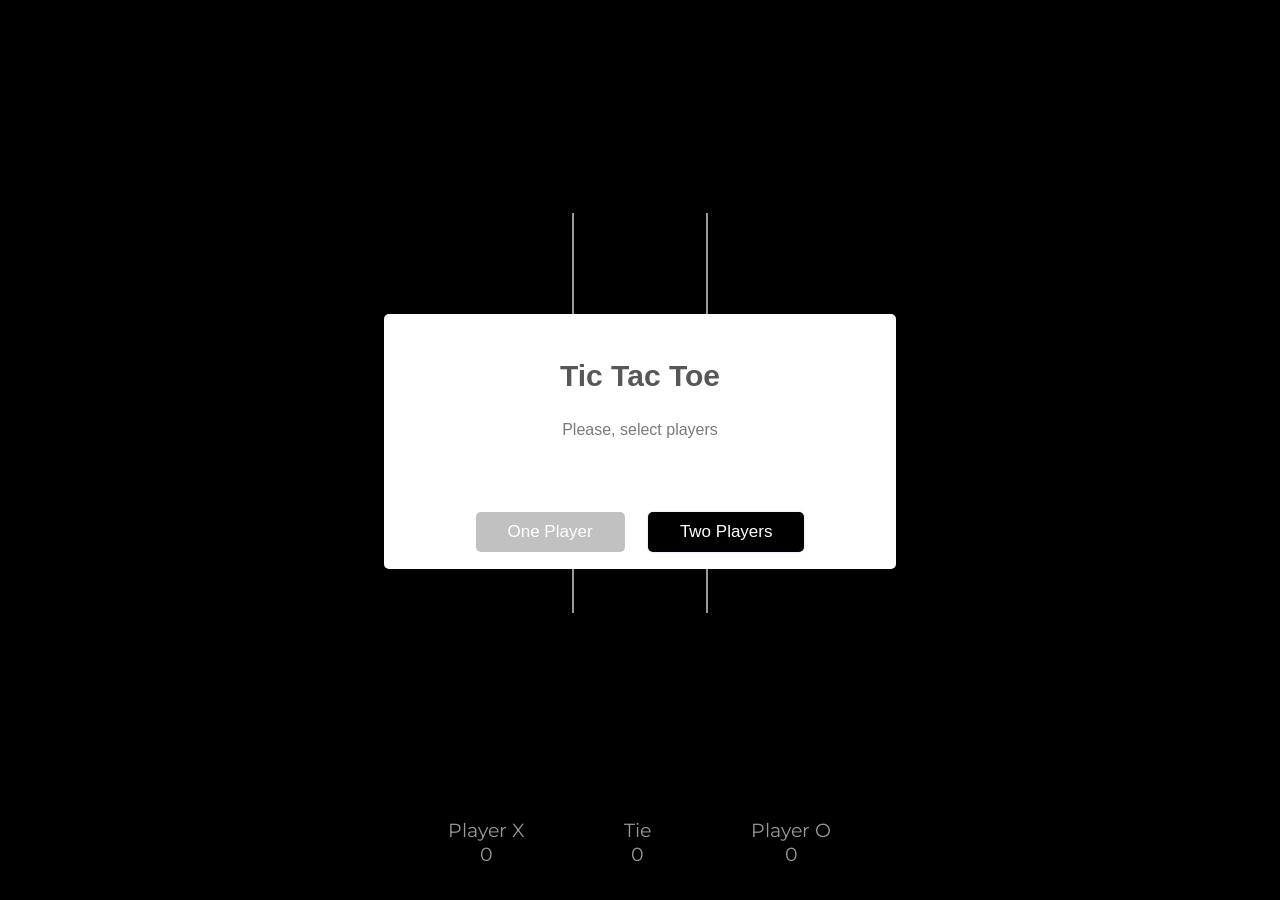
<file: index.html>
<!DOCTYPE html>
<html lang="en">
<head>
  <meta charset="UTF-8">
  <meta name="viewport" content="width=device-width, initial-scale=1">
  <meta name="viewport" content="height=device-height, initial-scale=1">
  <meta http-equiv="X-UA-Compatible" content="ie=edge">
  <link rel="stylesheet" href="css/tictac.css">
  <link rel="stylesheet" type="text/css" href="sweetalert.css">
  <link href="https://fonts.googleapis.com/css?family=Montserrat" rel="stylesheet">
  <title>Tic Tac Toe</title>
</head>
<body>
  <div class="content" id="content">
    <div class="tictac">
      <div class="row1">
        <div class="casilla0" id="casilla0" onClick="play(0)"></div>
        <div class="casilla1" id="casilla1" onClick="play(1)"></div>
        <div class="casilla2" id="casilla2" onClick="play(2)"></div>
      </div>
      <div class="row2">
        <div class="casilla3" id="casilla3" onClick="play(3)"></div>
        <div class="casilla4" id="casilla4" onClick="play(4)"></div>
        <div class="casilla5" id="casilla5" onClick="play(5)"></div>
      </div>
      <div class="row3">
        <div class="casilla6" id="casilla6" onClick="play(6)"></div>
        <div class="casilla7" id="casilla7" onClick="play(7)"></div>
        <div class="casilla8" id="casilla8" onClick="play(8)"></div>
      </div>
    </div>
    <!-- <button type="button" name="button" onclick="starGame(true)" id="CPUPlayers"><p id="textPlayers">Two Players</p></button> -->
  </div>
  <div class="info">
    <p class="player1">
      <span id="player1">Player X</span>
      <span id="score1">0</span>
    </p>
    <p class="tie">
      <span id="tie">Tie</span>
      <span id="score2">0</span>
    </p>
    <p class="player2">
      <span id="player2">Player O</span>
      <span id="score3">0</span>
    </p>
  </div>
  <script src="sweetalert.min.js"></script>
  <script>
    let p1 = document.getElementById('player1');
    let p2 = document.getElementById('player2');
    let pScore1 = document.getElementById('score1');
    let pScore2 = document.getElementById('score3');
    let tieScore = document.getElementById('score2');
    let button = document.getElementById('button');
    let cell = new Array(8);
    let score1 = 0, score2 = 0, score = 0;
    let player1, robot, player2;
    let element;

    start();

    function start() {
      swal({
        title: "Tic Tac Toe",
        text: "Please, select players",
        showCancelButton: true,
        confirmButtonColor: "black",
        confirmButtonText: "Two Players",
        cancelButtonText: "One Player",
      },
      function(isConfirm){
        if (isConfirm) {
          robot = false;
          player2 = true;
          initialGame(false)
        } else {
          robot = true;
          initialGame(true)
        }
      });
    }

    function initialGame(robot) {
      clearBoard();
      shadowClassFirstPlayer();
      if(robot) {
        p2.innerHTML = "CPU O";
        playRobot(cell);
      }
    }

    function play(integer) {
      if(somebodyWins(cell)) return alert('alguien gano')
      if(checkCell(integer, cell) && !player1) {
        drawO(integer);
        if(robot) {
          playRobot(cell);
        }
      } else if(player2){
        drawX(integer);
      }
    }

    function playRobot(cell) {
      if(somebodyWins(cell)) return alert('alguien gano')
      let cellRobot = generateNumber();
      let cellCopy = cell;
      console.log(`Esta es la variable generada en playRobot ${cellRobot}`);
      if(checkCell(cellRobot, cellCopy)) {
        console.log(`Se va a dibujar con la variable generada ${cellRobot}`)
        drawX(cellRobot)
      } else {
        return playRobot();
      }
    }

    function generateNumber() {
      return Math.round(Math.random() * (8));
    }

    function checkCell(integer, cellCopy) {
      console.log(cellCopy);
      if(cell[integer] != 0) {
        return false
      } else {
        return true
      }
    }

    function drawX(integer) {
      element = document.getElementById(`casilla${integer}`);
      console.log(`El arreglo antes de drawX es ${cell}`)
      cell[integer] = 1;
      console.log(`El arreglo despues de drawX es ${cell}`)
      element.innerHTML = "<img src='img/X.png' class='drawX'>";
      if(somebodyWins(cell)){
        setTimeout(() => alertShowed('Player X wins'), 1500);
        score1 += 1;
        pScore1.innerHTML = score1
      } else if(theEnd(cell)){
        alertShowed('It is a tie! :D');
      }
      player1 = !player1;
    }

    function drawO(integer){
      element = document.getElementById(`casilla${integer}`);
      cell[integer] = 2;
      element.innerHTML = "<img src='img/O.png' class='drawO'>";
      if(somebodyWins(cell)){
        score2 += 1;
        pScore2.innerHTML = score2;
        setTimeout(() => alertShowed('Player O Wins'), 1500);
      } else if(theEnd(cell)){
        alertShowed('It is a tie! :D');
      }
      player1 = !player1;
    }

    function alertShowed(str) {
      swal({
        title: `${str}`,
        text: 'Would you like to play again?',
        showConfirmButton: true,
        confirmButtonText: "Yes",
      }, (isConfirm) => {
        if(isConfirm) initialGame(robot)
      })
    }

    function somebodyWins(cell) {
      //row
      if(cell[0] == 1 && cell[1] == 1 && cell[2] == 1) return true
      if(cell[0] == 2 && cell[1] == 2 && cell[2] == 2) return true
      if(cell[3] == 1 && cell[4] == 1 && cell[5] == 1) return true
      if(cell[3] == 2 && cell[4] == 2 && cell[5] == 2) return true
      if(cell[6] == 1 && cell[7] == 1 && cell[8] == 1) return true
      if(cell[6] == 2 && cell[7] == 2 && cell[8] == 2) return true
      //Column
      if(cell[0] == 1 && cell[3] == 1 && cell[6] == 1) return true
      if(cell[0] == 2 && cell[3] == 2 && cell[6] == 2) return true
      if(cell[1] == 1 && cell[4] == 1 && cell[7] == 1) return true
      if(cell[1] == 2 && cell[4] == 2 && cell[7] == 2) return true
      if(cell[2] == 1 && cell[5] == 1 && cell[8] == 1) return true
      if(cell[2] == 2 && cell[5] == 2 && cell[8] == 2) return true

      //Cross
      if(cell[0] == 1 && cell[4] == 1 && cell[8] == 1) return true
      if(cell[0] == 2 && cell[4] == 2 && cell[8] == 2) return true
      if(cell[2] == 1 && cell[4] == 1 && cell[6] == 1) return true
      if(cell[2] == 2 && cell[4] == 2 && cell[6] == 2) return true
    }

    function clearBoard() {
      for(let i = 0; i < 9; i++) {
        cell[i] = 0;
        document.getElementById(`casilla${i}`).innerHTML = "<img src='' class=''>";
      }
    }

    function theEnd(cell) {
      for(let i = 0; i < 9; i++) {
        if(cell[i] == 0) return false
      }
      score += 1;
      tieScore.innerHTML = score;
      return true
    }

    function shadowClassFirstPlayer() {
      player1 = true;
      p1.classList.add("shadow");
      p2.classList.remove("shadow");
    }

    function shadowClassSecondPlayer() {
      p1.classList.remove("shadow");
      p2.classList.add("shadow");
    }
  </script>
</body>
</html>
</file>
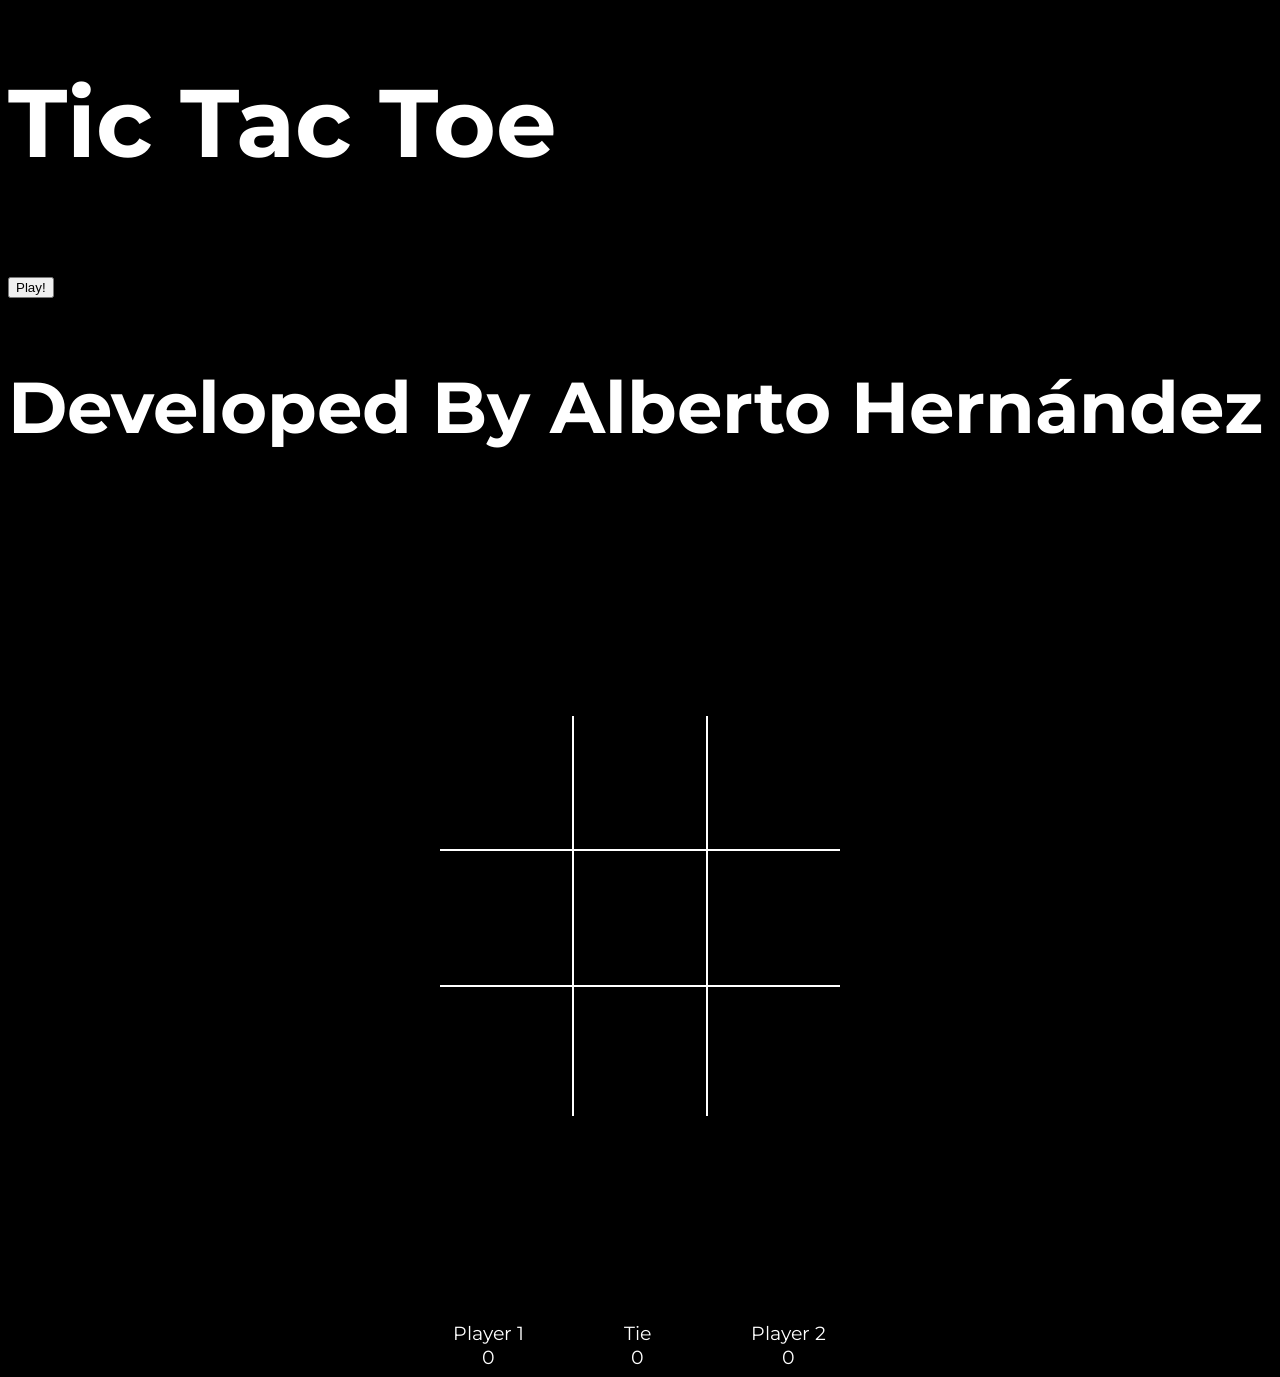
<file: TicTacToe.html>
<!DOCTYPE html>
<html lang="en">
<head>
  <meta charset="UTF-8">
  <meta name="viewport" content="width=device-width, initial-scale=1.0">
  <meta name="viewport" content="height=device-height">
  <meta http-equiv="X-UA-Compatible" content="ie=edge">
  <link rel="stylesheet" href="css/tictac.css">
  <link rel="stylesheet" type="text/css" href="sweetalert.css">
  <link href="https://fonts.googleapis.com/css?family=Montserrat" rel="stylesheet">
  <title>Tic Tac Toe</title>
</head>
<body>
  <header class="header" id="header">
    <h1>Tic Tac Toe</h1>
    <button type="button" name="button" onclick="initialGame()">Play!</button>
    <h2>Developed By Alberto Hernández</h2>
  </header>
  <div class="content" id="content">
    <div class="tictac">
      <div class="row1">
        <div class="casilla0" id="casilla0" onclick="play(0)"></div>
        <div class="casilla1" id="casilla1" onclick="play(1)"></div>
        <div class="casilla2" id="casilla2" onclick="play(2)"></div>
      </div>
      <div class="row2">
        <div class="casilla3" id="casilla3" onclick="play(3)"></div>
        <div class="casilla4" id="casilla4" onclick="play(4)"></div>
        <div class="casilla5" id="casilla5" onclick="play(5)"></div>
      </div>
      <div class="row3">
        <div class="casilla6" id="casilla6" onclick="play(6)"></div>
        <div class="casilla7" id="casilla7" onclick="play(7)"></div>
        <div class="casilla8" id="casilla8" onclick="play(8)"></div>
      </div>
    </div>
    <!-- <button type="button" name="button" onclick="starGame(true)" id="CPUPlayers"><p id="textPlayers">Two Players</p></button> -->
  </div>
  <div class="info">
    <p>
      <span id="player1">Player 1</span>
      <span id="score1">0</span>
    </p>
    <p class="tie">
      <span id="tie">Tie</span>
      <span id="score2">0</span>
    </p>
    <p class="player2">
      <span id="player2">Player 2</span>
      <span id="score3">0</span>
    </p>
  </div>
  <script src="sweetalert.min.js"></script>
  <script>
    let header = document.getElementById('header');
    let p1 = document.getElementById('player1');
    let p2 = document.getElementById('player2');
    let pScore1 = document.getElementById('score1');
    let pScore2 = document.getElementById('score3');
    let tieScore = document.getElementById('score2');
    let cell = new Array(8);
    let score1 = 0, score2 = 0, score = 0;
    let player1;
    let element;

    function initialGame() {
      player1 = true;
      header.classList.add("hide");
      shadowClassFirstPlayer();
      for(let i = 0; i < 9; i++) {
        cell[i] = 0;
        document.getElementById(`casilla${i}`).innerHTML = "<img src='' class=''>";
      }
    }

    function play(integer) {
      element = document.getElementById(`casilla${integer}`);
      if(checkCell(integer, cell)) {
        if(player1) {
          drawX(integer);
          shadowClassSecondPlayer();
        } else {
          drawO(integer);
          shadowClassFirstPlayer();
        }
      }
    }

    function shadowClassFirstPlayer() {
      p1.classList.add("shadow");
      p2.classList.remove("shadow");
    }

    function shadowClassSecondPlayer() {
      p1.classList.remove("shadow");
      p2.classList.add("shadow");
    }

    function drawX(integer) {
      cell[integer] = 1;
      element.innerHTML = "<img src='img/X.png' class='drawX'>";
      if(somebodyWins(cell)){
        setTimeout(() => alertShowed('Ganas jugador X'), 500);
        score1 += 1;
        pScore1.innerHTML = score1
      } else if(theEnd(cell)){
        alertShowed('Esto es un empate :D');
      }
      player1 = !player1;
    }

    function drawO(integer){
      cell[integer] = 2;
      element.innerHTML = "<img src='img/O.png' class='drawO'>";
      if(somebodyWins(cell)){
        score2 += 1;
        pScore2.innerHTML = score2;
        setTimeout(() => alertShowed('Ganas jugador O'), 500);
      } else if(theEnd(cell)){
        alertShowed('Esto es un empate :D');
      }
      player1 = !player1;
    }

    function alertShowed(str) {
      swal({
        title: `${str}`,
        text: '¿Quieres jugar otro juego?',
        showConfirmButton: true,
        confirmButtonText: "Sí",
        showCancelButton: true,
        cancelButtonText: 'No'
      }, (isConfirm) => {
        if(isConfirm) initialGame()
      })
    }

    function checkCell(integer, cell) {
      if(cell[integer] == 1 || cell[integer] == 2) {
        return false
      } else {
        return true
      }
    }

    function theEnd(cell) {
      for(let i = 0; i < 9; i++) {
        if(cell[i] == 0) return false
      }
      score += 1;
      tieScore.innerHTML = score;
      return true
    }

    function somebodyWins(cell) {
      //row
      if(cell[0] == 1 && cell[1] == 1 && cell[2] == 1) return true
      if(cell[0] == 2 && cell[1] == 2 && cell[2] == 2) return true
      if(cell[3] == 1 && cell[4] == 1 && cell[5] == 1) return true
      if(cell[3] == 2 && cell[4] == 2 && cell[5] == 2) return true
      if(cell[6] == 1 && cell[7] == 1 && cell[8] == 1) return true
      if(cell[6] == 2 && cell[7] == 2 && cell[8] == 2) return true
      //Column
      if(cell[0] == 1 && cell[3] == 1 && cell[6] == 1) return true
      if(cell[0] == 2 && cell[3] == 2 && cell[6] == 2) return true
      if(cell[1] == 1 && cell[4] == 1 && cell[7] == 1) return true
      if(cell[1] == 2 && cell[4] == 2 && cell[7] == 2) return true
      if(cell[2] == 1 && cell[5] == 1 && cell[8] == 1) return true
      if(cell[2] == 2 && cell[5] == 2 && cell[8] == 2) return true

      //Cross
      if(cell[0] == 1 && cell[4] == 1 && cell[8] == 1) return true
      if(cell[0] == 2 && cell[4] == 2 && cell[8] == 2) return true
      if(cell[2] == 1 && cell[4] == 1 && cell[6] == 1) return true
      if(cell[2] == 2 && cell[4] == 2 && cell[6] == 2) return true
    }
  </script>
</body>
</html>
</file>
<file: css/tictac.css>
body {
  background: black;
  font-family: 'Montserrat', sans-serif;
  color: white;
  font-size: 3em;
}

/*.header {
  animation: appear 2.5s;
  background: black;
  text-align: center;
  position: fixed;
  z-index: 99;
  top: -40px;
  padding-bottom: 50px;
  width: 90%;
  height: 92%;
  margin: 4% 5%;
  color: white;
}

.header h1, .header h2 {
  width: 100%;
}

h1 {
  font-size: 2em;
  margin-bottom: 0;
}

button {
  color: white;
  background: none;
  font-size: 20px;
  padding: 10px;
  margin: 50px;
  border-radius: 10px;
  border: solid white;
  cursor: pointer;
  animation: appear 2.5s;
  transition: 0.3s;
}*/
/*
button:hover {
  background: white;
  color: black;
}

h2 {
  font-size: 0.3em;
}*/

.content {
  display: flex;
  height: 90vh;
  align-items: center;
  justify-content: center;
  /*background: red;*/
}

.tictac {
  /*background: yellow;*/
  display: flex;
  flex-direction: column;
  justify-content: space-between;
  width: 400px;
  height: 400px;
  margin: 0 10%;
}

.row1, .row2, .row3 {
  width: 100%;
  height: 33.3333%;
  display: flex;
}

.casilla0, .casilla1, .casilla2, .casilla3, .casilla4, .casilla5, .casilla6, .casilla7, .casilla8 {
  width: 100%;
  height: 100%;
  transition: 0.5s;
  position: relative;
  /*background: red;*/
  /*overflow: hidden;*/
}

.casilla1, .casilla7 {
  border-left: 2px solid white;
  border-right: 2px solid white;
}

.casilla3, .casilla5 {
  border-top: 2px solid white;
  border-bottom: 2px solid white;
}

.casilla4 {
  border: 2px solid white;
}

.drawX, .drawO {
  animation: appearXO 0.3s;
  transform: scale(1);
  position: absolute;
  right: 10%;
  top: 10%;
  width: 80%;
  margin: 0%, 10%;
  transition: 0.5s;
}

.info {
  font-size: 0.4em;
  width: 80%;
  margin: 0 10%;
  text-align: center;
  display: flex;
  justify-content: center;
}

.info > p {
  margin: 0 50px;
}

#player1, #score1, #tie, #score2, #player2, #score3 {
  display: block;
}

.shadow {
  text-shadow: 0 2px 5px white;
}

@keyframes appear {
  0% {
    color: black;
    background-color: black;
    border-color: black;
  }
}

@keyframes appearXO {
  0% {
    transform: scale(0);
  }
  90% {
    transform: scale(1.2);
  }
}

@media screen and (max-width: 600px) {
  .header {
    width: 90vw;
    height: 90vh;
    margin: 5vh 5vw;
    display: flex;
    flex-direction: column;
    justify-content: center;
    text-align: center;
  }

  .header > h1 {
    font-size: 1em;
    margin-bottom: 40px;
  }

  .content {
    height: 75vh;
  }

  .drawX, .drawO {
    position: absolute;
    right: 9%;
    top: 22%;
  }

  .info {
    width: 80vw;
    position: absolute;
    bottom: 45px;
  }

  .info > p {
    font-size: 0.6em;
    width: 28%;
    margin: 0;
  }
}

.hide {
  display: none
}
</file>
<file: sweetalert.css>
body.stop-scrolling {
  height: 100%;
  overflow: hidden; }

.sweet-overlay {
  background-color: black;
  /* IE8 */
  -ms-filter: "progid:DXImageTransform.Microsoft.Alpha(Opacity=40)";
  /* IE8 */
  background-color: rgba(0, 0, 0, 0.4);
  position: fixed;
  left: 0;
  right: 0;
  top: 0;
  bottom: 0;
  display: none;
  z-index: 10000; }

.sweet-alert {
  background-color: white;
  font-family: 'Open Sans', 'Helvetica Neue', Helvetica, Arial, sans-serif;
  width: 478px;
  padding: 17px;
  border-radius: 5px;
  text-align: center;
  position: fixed;
  left: 50%;
  top: 50%;
  margin-left: -256px;
  margin-top: -200px;
  overflow: hidden;
  display: none;
  z-index: 99999; }
  @media all and (max-width: 540px) {
    .sweet-alert {
      width: auto;
      margin-left: 0;
      margin-right: 0;
      left: 15px;
      right: 15px; } }
  .sweet-alert h2 {
    color: #575757;
    font-size: 30px;
    text-align: center;
    font-weight: 600;
    text-transform: none;
    position: relative;
    margin: 25px 0;
    padding: 0;
    line-height: 40px;
    display: block; }
  .sweet-alert p {
    color: #797979;
    font-size: 16px;
    text-align: center;
    font-weight: 300;
    position: relative;
    text-align: inherit;
    float: none;
    margin: 0;
    padding: 0;
    line-height: normal; }
  .sweet-alert fieldset {
    border: none;
    position: relative; }
  .sweet-alert .sa-error-container {
    background-color: #f1f1f1;
    margin-left: -17px;
    margin-right: -17px;
    overflow: hidden;
    padding: 0 10px;
    max-height: 0;
    webkit-transition: padding 0.15s, max-height 0.15s;
    transition: padding 0.15s, max-height 0.15s; }
    .sweet-alert .sa-error-container.show {
      padding: 10px 0;
      max-height: 100px;
      webkit-transition: padding 0.2s, max-height 0.2s;
      transition: padding 0.25s, max-height 0.25s; }
    .sweet-alert .sa-error-container .icon {
      display: inline-block;
      width: 24px;
      height: 24px;
      border-radius: 50%;
      background-color: #ea7d7d;
      color: white;
      line-height: 24px;
      text-align: center;
      margin-right: 3px; }
    .sweet-alert .sa-error-container p {
      display: inline-block; }
  .sweet-alert .sa-input-error {
    position: absolute;
    top: 29px;
    right: 26px;
    width: 20px;
    height: 20px;
    opacity: 0;
    -webkit-transform: scale(0.5);
    transform: scale(0.5);
    -webkit-transform-origin: 50% 50%;
    transform-origin: 50% 50%;
    -webkit-transition: all 0.1s;
    transition: all 0.1s; }
    .sweet-alert .sa-input-error::before, .sweet-alert .sa-input-error::after {
      content: "";
      width: 20px;
      height: 6px;
      background-color: #f06e57;
      border-radius: 3px;
      position: absolute;
      top: 50%;
      margin-top: -4px;
      left: 50%;
      margin-left: -9px; }
    .sweet-alert .sa-input-error::before {
      -webkit-transform: rotate(-45deg);
      transform: rotate(-45deg); }
    .sweet-alert .sa-input-error::after {
      -webkit-transform: rotate(45deg);
      transform: rotate(45deg); }
    .sweet-alert .sa-input-error.show {
      opacity: 1;
      -webkit-transform: scale(1);
      transform: scale(1); }
  .sweet-alert input {
    width: 100%;
    box-sizing: border-box;
    border-radius: 3px;
    border: 1px solid #d7d7d7;
    height: 43px;
    margin-top: 10px;
    margin-bottom: 17px;
    font-size: 18px;
    box-shadow: inset 0px 1px 1px rgba(0, 0, 0, 0.06);
    padding: 0 12px;
    display: none;
    -webkit-transition: all 0.3s;
    transition: all 0.3s; }
    .sweet-alert input:focus {
      outline: none;
      box-shadow: 0px 0px 3px #c4e6f5;
      border: 1px solid #b4dbed; }
      .sweet-alert input:focus::-moz-placeholder {
        transition: opacity 0.3s 0.03s ease;
        opacity: 0.5; }
      .sweet-alert input:focus:-ms-input-placeholder {
        transition: opacity 0.3s 0.03s ease;
        opacity: 0.5; }
      .sweet-alert input:focus::-webkit-input-placeholder {
        transition: opacity 0.3s 0.03s ease;
        opacity: 0.5; }
    .sweet-alert input::-moz-placeholder {
      color: #bdbdbd; }
    .sweet-alert input::-ms-clear {
      display: none; }
    .sweet-alert input:-ms-input-placeholder {
      color: #bdbdbd; }
    .sweet-alert input::-webkit-input-placeholder {
      color: #bdbdbd; }
  .sweet-alert.show-input input {
    display: block; }
  .sweet-alert .sa-confirm-button-container {
    display: inline-block;
    position: relative; }
  .sweet-alert .la-ball-fall {
    position: absolute;
    left: 50%;
    top: 50%;
    margin-left: -27px;
    margin-top: 4px;
    opacity: 0;
    visibility: hidden; }
  .sweet-alert button {
    background-color: #8CD4F5;
    color: white;
    border: none;
    box-shadow: none;
    font-size: 17px;
    font-weight: 500;
    -webkit-border-radius: 4px;
    border-radius: 5px;
    padding: 10px 32px;
    margin: 26px 5px 0 5px;
    cursor: pointer; }
    .sweet-alert button:focus {
      outline: none;
      box-shadow: 0 0 2px rgba(128, 179, 235, 0.5), inset 0 0 0 1px rgba(0, 0, 0, 0.05); }
    .sweet-alert button:hover {
      background-color: #7ecff4; }
    .sweet-alert button:active {
      background-color: #5dc2f1; }
    .sweet-alert button.cancel {
      background-color: #C1C1C1; }
      .sweet-alert button.cancel:hover {
        background-color: #b9b9b9; }
      .sweet-alert button.cancel:active {
        background-color: #a8a8a8; }
      .sweet-alert button.cancel:focus {
        box-shadow: rgba(197, 205, 211, 0.8) 0px 0px 2px, rgba(0, 0, 0, 0.0470588) 0px 0px 0px 1px inset !important; }
    .sweet-alert button[disabled] {
      opacity: .6;
      cursor: default; }
    .sweet-alert button.confirm[disabled] {
      color: transparent; }
      .sweet-alert button.confirm[disabled] ~ .la-ball-fall {
        opacity: 1;
        visibility: visible;
        transition-delay: 0s; }
    .sweet-alert button::-moz-focus-inner {
      border: 0; }
  .sweet-alert[data-has-cancel-button=false] button {
    box-shadow: none !important; }
  .sweet-alert[data-has-confirm-button=false][data-has-cancel-button=false] {
    padding-bottom: 40px; }
  .sweet-alert .sa-icon {
    width: 80px;
    height: 80px;
    border: 4px solid gray;
    -webkit-border-radius: 40px;
    border-radius: 40px;
    border-radius: 50%;
    margin: 20px auto;
    padding: 0;
    position: relative;
    box-sizing: content-box; }
    .sweet-alert .sa-icon.sa-error {
      border-color: #F27474; }
      .sweet-alert .sa-icon.sa-error .sa-x-mark {
        position: relative;
        display: block; }
      .sweet-alert .sa-icon.sa-error .sa-line {
        position: absolute;
        height: 5px;
        width: 47px;
        background-color: #F27474;
        display: block;
        top: 37px;
        border-radius: 2px; }
        .sweet-alert .sa-icon.sa-error .sa-line.sa-left {
          -webkit-transform: rotate(45deg);
          transform: rotate(45deg);
          left: 17px; }
        .sweet-alert .sa-icon.sa-error .sa-line.sa-right {
          -webkit-transform: rotate(-45deg);
          transform: rotate(-45deg);
          right: 16px; }
    .sweet-alert .sa-icon.sa-warning {
      border-color: #F8BB86; }
      .sweet-alert .sa-icon.sa-warning .sa-body {
        position: absolute;
        width: 5px;
        height: 47px;
        left: 50%;
        top: 10px;
        -webkit-border-radius: 2px;
        border-radius: 2px;
        margin-left: -2px;
        background-color: #F8BB86; }
      .sweet-alert .sa-icon.sa-warning .sa-dot {
        position: absolute;
        width: 7px;
        height: 7px;
        -webkit-border-radius: 50%;
        border-radius: 50%;
        margin-left: -3px;
        left: 50%;
        bottom: 10px;
        background-color: #F8BB86; }
    .sweet-alert .sa-icon.sa-info {
      border-color: #C9DAE1; }
      .sweet-alert .sa-icon.sa-info::before {
        content: "";
        position: absolute;
        width: 5px;
        height: 29px;
        left: 50%;
        bottom: 17px;
        border-radius: 2px;
        margin-left: -2px;
        background-color: #C9DAE1; }
      .sweet-alert .sa-icon.sa-info::after {
        content: "";
        position: absolute;
        width: 7px;
        height: 7px;
        border-radius: 50%;
        margin-left: -3px;
        top: 19px;
        background-color: #C9DAE1;
        left: 50%; }
    .sweet-alert .sa-icon.sa-success {
      border-color: #A5DC86; }
      .sweet-alert .sa-icon.sa-success::before, .sweet-alert .sa-icon.sa-success::after {
        content: '';
        -webkit-border-radius: 40px;
        border-radius: 40px;
        border-radius: 50%;
        position: absolute;
        width: 60px;
        height: 120px;
        background: white;
        -webkit-transform: rotate(45deg);
        transform: rotate(45deg); }
      .sweet-alert .sa-icon.sa-success::before {
        -webkit-border-radius: 120px 0 0 120px;
        border-radius: 120px 0 0 120px;
        top: -7px;
        left: -33px;
        -webkit-transform: rotate(-45deg);
        transform: rotate(-45deg);
        -webkit-transform-origin: 60px 60px;
        transform-origin: 60px 60px; }
      .sweet-alert .sa-icon.sa-success::after {
        -webkit-border-radius: 0 120px 120px 0;
        border-radius: 0 120px 120px 0;
        top: -11px;
        left: 30px;
        -webkit-transform: rotate(-45deg);
        transform: rotate(-45deg);
        -webkit-transform-origin: 0px 60px;
        transform-origin: 0px 60px; }
      .sweet-alert .sa-icon.sa-success .sa-placeholder {
        width: 80px;
        height: 80px;
        border: 4px solid rgba(165, 220, 134, 0.2);
        -webkit-border-radius: 40px;
        border-radius: 40px;
        border-radius: 50%;
        box-sizing: content-box;
        position: absolute;
        left: -4px;
        top: -4px;
        z-index: 2; }
      .sweet-alert .sa-icon.sa-success .sa-fix {
        width: 5px;
        height: 90px;
        background-color: white;
        position: absolute;
        left: 28px;
        top: 8px;
        z-index: 1;
        -webkit-transform: rotate(-45deg);
        transform: rotate(-45deg); }
      .sweet-alert .sa-icon.sa-success .sa-line {
        height: 5px;
        background-color: #A5DC86;
        display: block;
        border-radius: 2px;
        position: absolute;
        z-index: 2; }
        .sweet-alert .sa-icon.sa-success .sa-line.sa-tip {
          width: 25px;
          left: 14px;
          top: 46px;
          -webkit-transform: rotate(45deg);
          transform: rotate(45deg); }
        .sweet-alert .sa-icon.sa-success .sa-line.sa-long {
          width: 47px;
          right: 8px;
          top: 38px;
          -webkit-transform: rotate(-45deg);
          transform: rotate(-45deg); }
    .sweet-alert .sa-icon.sa-custom {
      background-size: contain;
      border-radius: 0;
      border: none;
      background-position: center center;
      background-repeat: no-repeat; }

/*
 * Animations
 */
@-webkit-keyframes showSweetAlert {
  0% {
    transform: scale(0.7);
    -webkit-transform: scale(0.7); }
  45% {
    transform: scale(1.05);
    -webkit-transform: scale(1.05); }
  80% {
    transform: scale(0.95);
    -webkit-transform: scale(0.95); }
  100% {
    transform: scale(1);
    -webkit-transform: scale(1); } }

@keyframes showSweetAlert {
  0% {
    transform: scale(0.7);
    -webkit-transform: scale(0.7); }
  45% {
    transform: scale(1.05);
    -webkit-transform: scale(1.05); }
  80% {
    transform: scale(0.95);
    -webkit-transform: scale(0.95); }
  100% {
    transform: scale(1);
    -webkit-transform: scale(1); } }

@-webkit-keyframes hideSweetAlert {
  0% {
    transform: scale(1);
    -webkit-transform: scale(1); }
  100% {
    transform: scale(0.5);
    -webkit-transform: scale(0.5); } }

@keyframes hideSweetAlert {
  0% {
    transform: scale(1);
    -webkit-transform: scale(1); }
  100% {
    transform: scale(0.5);
    -webkit-transform: scale(0.5); } }

@-webkit-keyframes slideFromTop {
  0% {
    top: 0%; }
  100% {
    top: 50%; } }

@keyframes slideFromTop {
  0% {
    top: 0%; }
  100% {
    top: 50%; } }

@-webkit-keyframes slideToTop {
  0% {
    top: 50%; }
  100% {
    top: 0%; } }

@keyframes slideToTop {
  0% {
    top: 50%; }
  100% {
    top: 0%; } }

@-webkit-keyframes slideFromBottom {
  0% {
    top: 70%; }
  100% {
    top: 50%; } }

@keyframes slideFromBottom {
  0% {
    top: 70%; }
  100% {
    top: 50%; } }

@-webkit-keyframes slideToBottom {
  0% {
    top: 50%; }
  100% {
    top: 70%; } }

@keyframes slideToBottom {
  0% {
    top: 50%; }
  100% {
    top: 70%; } }

.showSweetAlert[data-animation=pop] {
  -webkit-animation: showSweetAlert 0.3s;
  animation: showSweetAlert 0.3s; }

.showSweetAlert[data-animation=none] {
  -webkit-animation: none;
  animation: none; }

.showSweetAlert[data-animation=slide-from-top] {
  -webkit-animation: slideFromTop 0.3s;
  animation: slideFromTop 0.3s; }

.showSweetAlert[data-animation=slide-from-bottom] {
  -webkit-animation: slideFromBottom 0.3s;
  animation: slideFromBottom 0.3s; }

.hideSweetAlert[data-animation=pop] {
  -webkit-animation: hideSweetAlert 0.2s;
  animation: hideSweetAlert 0.2s; }

.hideSweetAlert[data-animation=none] {
  -webkit-animation: none;
  animation: none; }

.hideSweetAlert[data-animation=slide-from-top] {
  -webkit-animation: slideToTop 0.4s;
  animation: slideToTop 0.4s; }

.hideSweetAlert[data-animation=slide-from-bottom] {
  -webkit-animation: slideToBottom 0.3s;
  animation: slideToBottom 0.3s; }

@-webkit-keyframes animateSuccessTip {
  0% {
    width: 0;
    left: 1px;
    top: 19px; }
  54% {
    width: 0;
    left: 1px;
    top: 19px; }
  70% {
    width: 50px;
    left: -8px;
    top: 37px; }
  84% {
    width: 17px;
    left: 21px;
    top: 48px; }
  100% {
    width: 25px;
    left: 14px;
    top: 45px; } }

@keyframes animateSuccessTip {
  0% {
    width: 0;
    left: 1px;
    top: 19px; }
  54% {
    width: 0;
    left: 1px;
    top: 19px; }
  70% {
    width: 50px;
    left: -8px;
    top: 37px; }
  84% {
    width: 17px;
    left: 21px;
    top: 48px; }
  100% {
    width: 25px;
    left: 14px;
    top: 45px; } }

@-webkit-keyframes animateSuccessLong {
  0% {
    width: 0;
    right: 46px;
    top: 54px; }
  65% {
    width: 0;
    right: 46px;
    top: 54px; }
  84% {
    width: 55px;
    right: 0px;
    top: 35px; }
  100% {
    width: 47px;
    right: 8px;
    top: 38px; } }

@keyframes animateSuccessLong {
  0% {
    width: 0;
    right: 46px;
    top: 54px; }
  65% {
    width: 0;
    right: 46px;
    top: 54px; }
  84% {
    width: 55px;
    right: 0px;
    top: 35px; }
  100% {
    width: 47px;
    right: 8px;
    top: 38px; } }

@-webkit-keyframes rotatePlaceholder {
  0% {
    transform: rotate(-45deg);
    -webkit-transform: rotate(-45deg); }
  5% {
    transform: rotate(-45deg);
    -webkit-transform: rotate(-45deg); }
  12% {
    transform: rotate(-405deg);
    -webkit-transform: rotate(-405deg); }
  100% {
    transform: rotate(-405deg);
    -webkit-transform: rotate(-405deg); } }

@keyframes rotatePlaceholder {
  0% {
    transform: rotate(-45deg);
    -webkit-transform: rotate(-45deg); }
  5% {
    transform: rotate(-45deg);
    -webkit-transform: rotate(-45deg); }
  12% {
    transform: rotate(-405deg);
    -webkit-transform: rotate(-405deg); }
  100% {
    transform: rotate(-405deg);
    -webkit-transform: rotate(-405deg); } }

.animateSuccessTip {
  -webkit-animation: animateSuccessTip 0.75s;
  animation: animateSuccessTip 0.75s; }

.animateSuccessLong {
  -webkit-animation: animateSuccessLong 0.75s;
  animation: animateSuccessLong 0.75s; }

.sa-icon.sa-success.animate::after {
  -webkit-animation: rotatePlaceholder 4.25s ease-in;
  animation: rotatePlaceholder 4.25s ease-in; }

@-webkit-keyframes animateErrorIcon {
  0% {
    transform: rotateX(100deg);
    -webkit-transform: rotateX(100deg);
    opacity: 0; }
  100% {
    transform: rotateX(0deg);
    -webkit-transform: rotateX(0deg);
    opacity: 1; } }

@keyframes animateErrorIcon {
  0% {
    transform: rotateX(100deg);
    -webkit-transform: rotateX(100deg);
    opacity: 0; }
  100% {
    transform: rotateX(0deg);
    -webkit-transform: rotateX(0deg);
    opacity: 1; } }

.animateErrorIcon {
  -webkit-animation: animateErrorIcon 0.5s;
  animation: animateErrorIcon 0.5s; }

@-webkit-keyframes animateXMark {
  0% {
    transform: scale(0.4);
    -webkit-transform: scale(0.4);
    margin-top: 26px;
    opacity: 0; }
  50% {
    transform: scale(0.4);
    -webkit-transform: scale(0.4);
    margin-top: 26px;
    opacity: 0; }
  80% {
    transform: scale(1.15);
    -webkit-transform: scale(1.15);
    margin-top: -6px; }
  100% {
    transform: scale(1);
    -webkit-transform: scale(1);
    margin-top: 0;
    opacity: 1; } }

@keyframes animateXMark {
  0% {
    transform: scale(0.4);
    -webkit-transform: scale(0.4);
    margin-top: 26px;
    opacity: 0; }
  50% {
    transform: scale(0.4);
    -webkit-transform: scale(0.4);
    margin-top: 26px;
    opacity: 0; }
  80% {
    transform: scale(1.15);
    -webkit-transform: scale(1.15);
    margin-top: -6px; }
  100% {
    transform: scale(1);
    -webkit-transform: scale(1);
    margin-top: 0;
    opacity: 1; } }

.animateXMark {
  -webkit-animation: animateXMark 0.5s;
  animation: animateXMark 0.5s; }

@-webkit-keyframes pulseWarning {
  0% {
    border-color: #F8D486; }
  100% {
    border-color: #F8BB86; } }

@keyframes pulseWarning {
  0% {
    border-color: #F8D486; }
  100% {
    border-color: #F8BB86; } }

.pulseWarning {
  -webkit-animation: pulseWarning 0.75s infinite alternate;
  animation: pulseWarning 0.75s infinite alternate; }

@-webkit-keyframes pulseWarningIns {
  0% {
    background-color: #F8D486; }
  100% {
    background-color: #F8BB86; } }

@keyframes pulseWarningIns {
  0% {
    background-color: #F8D486; }
  100% {
    background-color: #F8BB86; } }

.pulseWarningIns {
  -webkit-animation: pulseWarningIns 0.75s infinite alternate;
  animation: pulseWarningIns 0.75s infinite alternate; }

@-webkit-keyframes rotate-loading {
  0% {
    transform: rotate(0deg); }
  100% {
    transform: rotate(360deg); } }

@keyframes rotate-loading {
  0% {
    transform: rotate(0deg); }
  100% {
    transform: rotate(360deg); } }

/* Internet Explorer 9 has some special quirks that are fixed here */
/* The icons are not animated. */
/* This file is automatically merged into sweet-alert.min.js through Gulp */
/* Error icon */
.sweet-alert .sa-icon.sa-error .sa-line.sa-left {
  -ms-transform: rotate(45deg) \9; }

.sweet-alert .sa-icon.sa-error .sa-line.sa-right {
  -ms-transform: rotate(-45deg) \9; }

/* Success icon */
.sweet-alert .sa-icon.sa-success {
  border-color: transparent\9; }

.sweet-alert .sa-icon.sa-success .sa-line.sa-tip {
  -ms-transform: rotate(45deg) \9; }

.sweet-alert .sa-icon.sa-success .sa-line.sa-long {
  -ms-transform: rotate(-45deg) \9; }

/*!
 * Load Awesome v1.1.0 (http://github.danielcardoso.net/load-awesome/)
 * Copyright 2015 Daniel Cardoso <@DanielCardoso>
 * Licensed under MIT
 */
.la-ball-fall,
.la-ball-fall > div {
  position: relative;
  -webkit-box-sizing: border-box;
  -moz-box-sizing: border-box;
  box-sizing: border-box; }

.la-ball-fall {
  display: block;
  font-size: 0;
  color: #fff; }

.la-ball-fall.la-dark {
  color: #333; }

.la-ball-fall > div {
  display: inline-block;
  float: none;
  background-color: currentColor;
  border: 0 solid currentColor; }

.la-ball-fall {
  width: 54px;
  height: 18px; }

.la-ball-fall > div {
  width: 10px;
  height: 10px;
  margin: 4px;
  border-radius: 100%;
  opacity: 0;
  -webkit-animation: ball-fall 1s ease-in-out infinite;
  -moz-animation: ball-fall 1s ease-in-out infinite;
  -o-animation: ball-fall 1s ease-in-out infinite;
  animation: ball-fall 1s ease-in-out infinite; }

.la-ball-fall > div:nth-child(1) {
  -webkit-animation-delay: -200ms;
  -moz-animation-delay: -200ms;
  -o-animation-delay: -200ms;
  animation-delay: -200ms; }

.la-ball-fall > div:nth-child(2) {
  -webkit-animation-delay: -100ms;
  -moz-animation-delay: -100ms;
  -o-animation-delay: -100ms;
  animation-delay: -100ms; }

.la-ball-fall > div:nth-child(3) {
  -webkit-animation-delay: 0ms;
  -moz-animation-delay: 0ms;
  -o-animation-delay: 0ms;
  animation-delay: 0ms; }

.la-ball-fall.la-sm {
  width: 26px;
  height: 8px; }

.la-ball-fall.la-sm > div {
  width: 4px;
  height: 4px;
  margin: 2px; }

.la-ball-fall.la-2x {
  width: 108px;
  height: 36px; }

.la-ball-fall.la-2x > div {
  width: 20px;
  height: 20px;
  margin: 8px; }

.la-ball-fall.la-3x {
  width: 162px;
  height: 54px; }

.la-ball-fall.la-3x > div {
  width: 30px;
  height: 30px;
  margin: 12px; }

/*
 * Animation
 */
@-webkit-keyframes ball-fall {
  0% {
    opacity: 0;
    -webkit-transform: translateY(-145%);
    transform: translateY(-145%); }
  10% {
    opacity: .5; }
  20% {
    opacity: 1;
    -webkit-transform: translateY(0);
    transform: translateY(0); }
  80% {
    opacity: 1;
    -webkit-transform: translateY(0);
    transform: translateY(0); }
  90% {
    opacity: .5; }
  100% {
    opacity: 0;
    -webkit-transform: translateY(145%);
    transform: translateY(145%); } }

@-moz-keyframes ball-fall {
  0% {
    opacity: 0;
    -moz-transform: translateY(-145%);
    transform: translateY(-145%); }
  10% {
    opacity: .5; }
  20% {
    opacity: 1;
    -moz-transform: translateY(0);
    transform: translateY(0); }
  80% {
    opacity: 1;
    -moz-transform: translateY(0);
    transform: translateY(0); }
  90% {
    opacity: .5; }
  100% {
    opacity: 0;
    -moz-transform: translateY(145%);
    transform: translateY(145%); } }

@-o-keyframes ball-fall {
  0% {
    opacity: 0;
    -o-transform: translateY(-145%);
    transform: translateY(-145%); }
  10% {
    opacity: .5; }
  20% {
    opacity: 1;
    -o-transform: translateY(0);
    transform: translateY(0); }
  80% {
    opacity: 1;
    -o-transform: translateY(0);
    transform: translateY(0); }
  90% {
    opacity: .5; }
  100% {
    opacity: 0;
    -o-transform: translateY(145%);
    transform: translateY(145%); } }

@keyframes ball-fall {
  0% {
    opacity: 0;
    -webkit-transform: translateY(-145%);
    -moz-transform: translateY(-145%);
    -o-transform: translateY(-145%);
    transform: translateY(-145%); }
  10% {
    opacity: .5; }
  20% {
    opacity: 1;
    -webkit-transform: translateY(0);
    -moz-transform: translateY(0);
    -o-transform: translateY(0);
    transform: translateY(0); }
  80% {
    opacity: 1;
    -webkit-transform: translateY(0);
    -moz-transform: translateY(0);
    -o-transform: translateY(0);
    transform: translateY(0); }
  90% {
    opacity: .5; }
  100% {
    opacity: 0;
    -webkit-transform: translateY(145%);
    -moz-transform: translateY(145%);
    -o-transform: translateY(145%);
    transform: translateY(145%); } }
</file>
